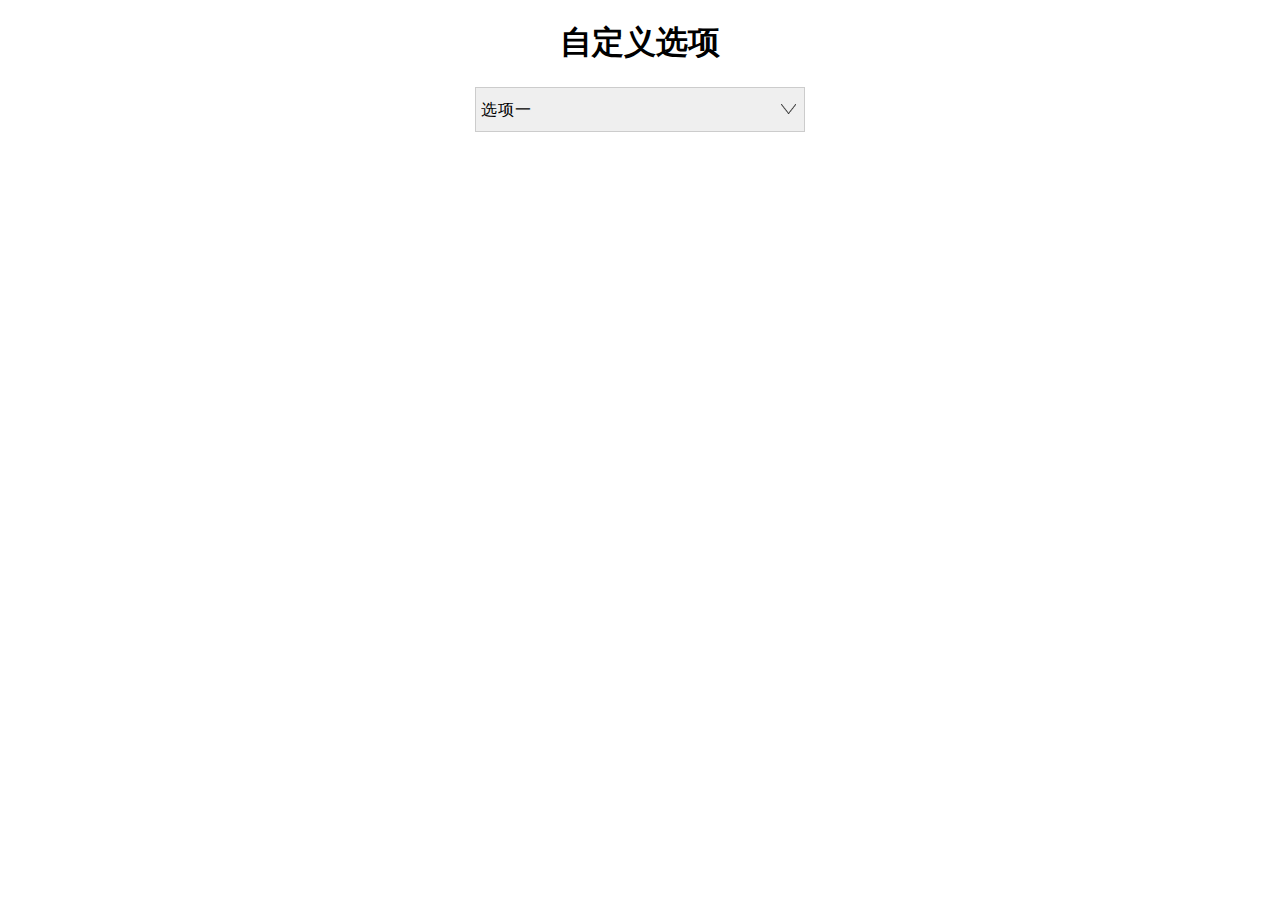
<file: 下拉框/index.html>
<!DOCTYPE html>
<html lang="en">
<head>
	<meta charset="UTF-8">
	<title>下拉框</title>
	<link rel="stylesheet" type="text/css" href="style.css">
</head>
<body>
	<h1>自定义选项</h1>
	

	<div class="cover">
		<select>
			<option>
				选项一
			</option>
			<option>
				选项二
			</option>
			<option>
				选项三
			</option>
			<option>
				选项四
			</option>
			<option>
				选项五
			</option>
			<option>
				选项六
			</option>
		</select>
	</div>
</body>
</html>
</file>
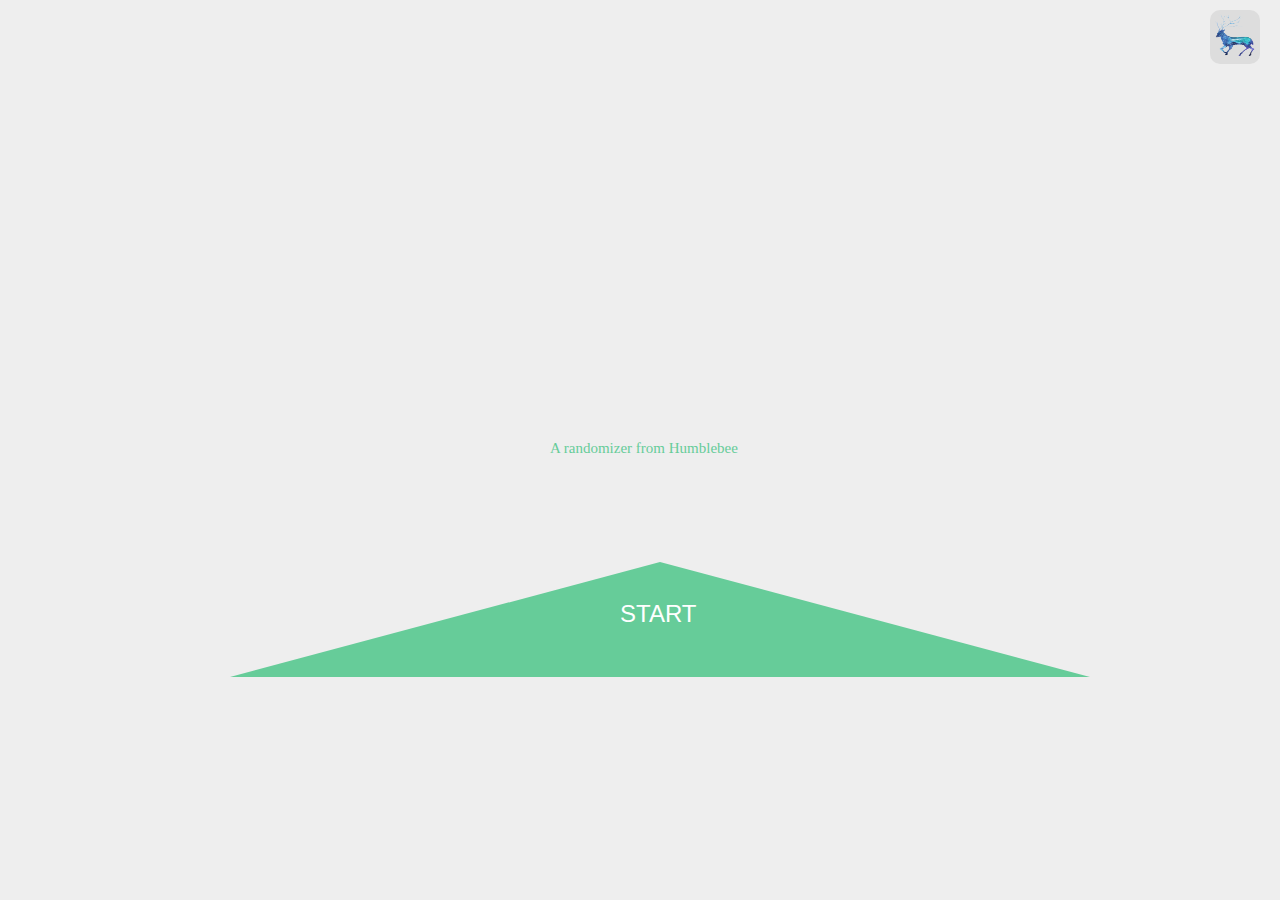
<file: 弹出层/index.html>
<!DOCTYPE html>
<html lang="en">
<head>
	<meta charset="UTF-8">
	<title>Document</title>
	<link rel="stylesheet" type="text/css" href="style.css">
	<script src="script.js"></script>
</head>
<body>
	<div id="snowzone"></div>
	<div class="fluky">
		<a href=""><img src="img/logo.png"></a>
	</div>
	<div class="rand">
		<span>A randomizer from Humblebee</span>
	</div>
	<div class="sjx"></div>
	<div class="start">
		<button id="btnLogin" hidefocus="true" class="login-btn">start</button>
	</div>
</body>
</html>
</file>
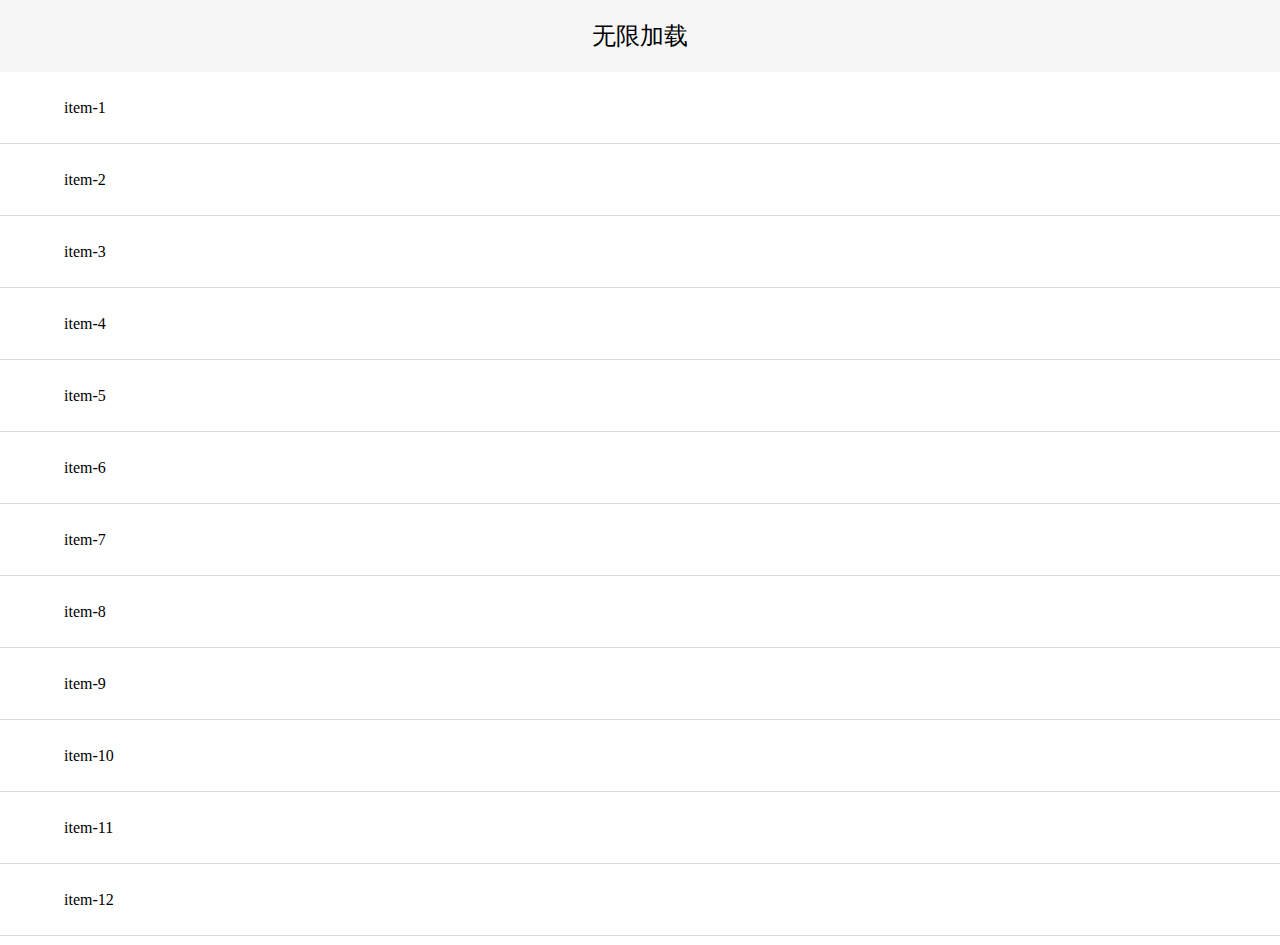
<file: 懒加载/index.html>
<!DOCTYPE html>
<html lang="en">
<head>
	<meta charset="UTF-8">
	<meta name="viewport" content="width=device-width, initial-scale=1.0,maximum-scale=1.0,user-scalable=0" name="viewport">
	<title>响应式懒加载</title>
	<link rel="stylesheet" type="text/css" href="style.css">
</head>
<body>
	<div>
		<header>
			无限加载
		</header>
		<ul>
			<li>item-1</li>
			<li>item-2</li>
			<li>item-3</li>
			<li>item-4</li>
			<li>item-5</li>
			<li>item-6</li>
			<li>item-7</li>
			<li>item-8</li>
			<li>item-9</li>
			<li>item-10</li>
			<li>item-11</li>
			<li>item-12</li>
			<li>item-13</li>
			<li>item-14</li>
			<li>item-15</li>
		</ul>
		<footer class="vision">
			<img src="load.png" class="rect">
		</footer>
	</div>
	<script src="demo.js"></script>
	
</body>
</html>
</file>
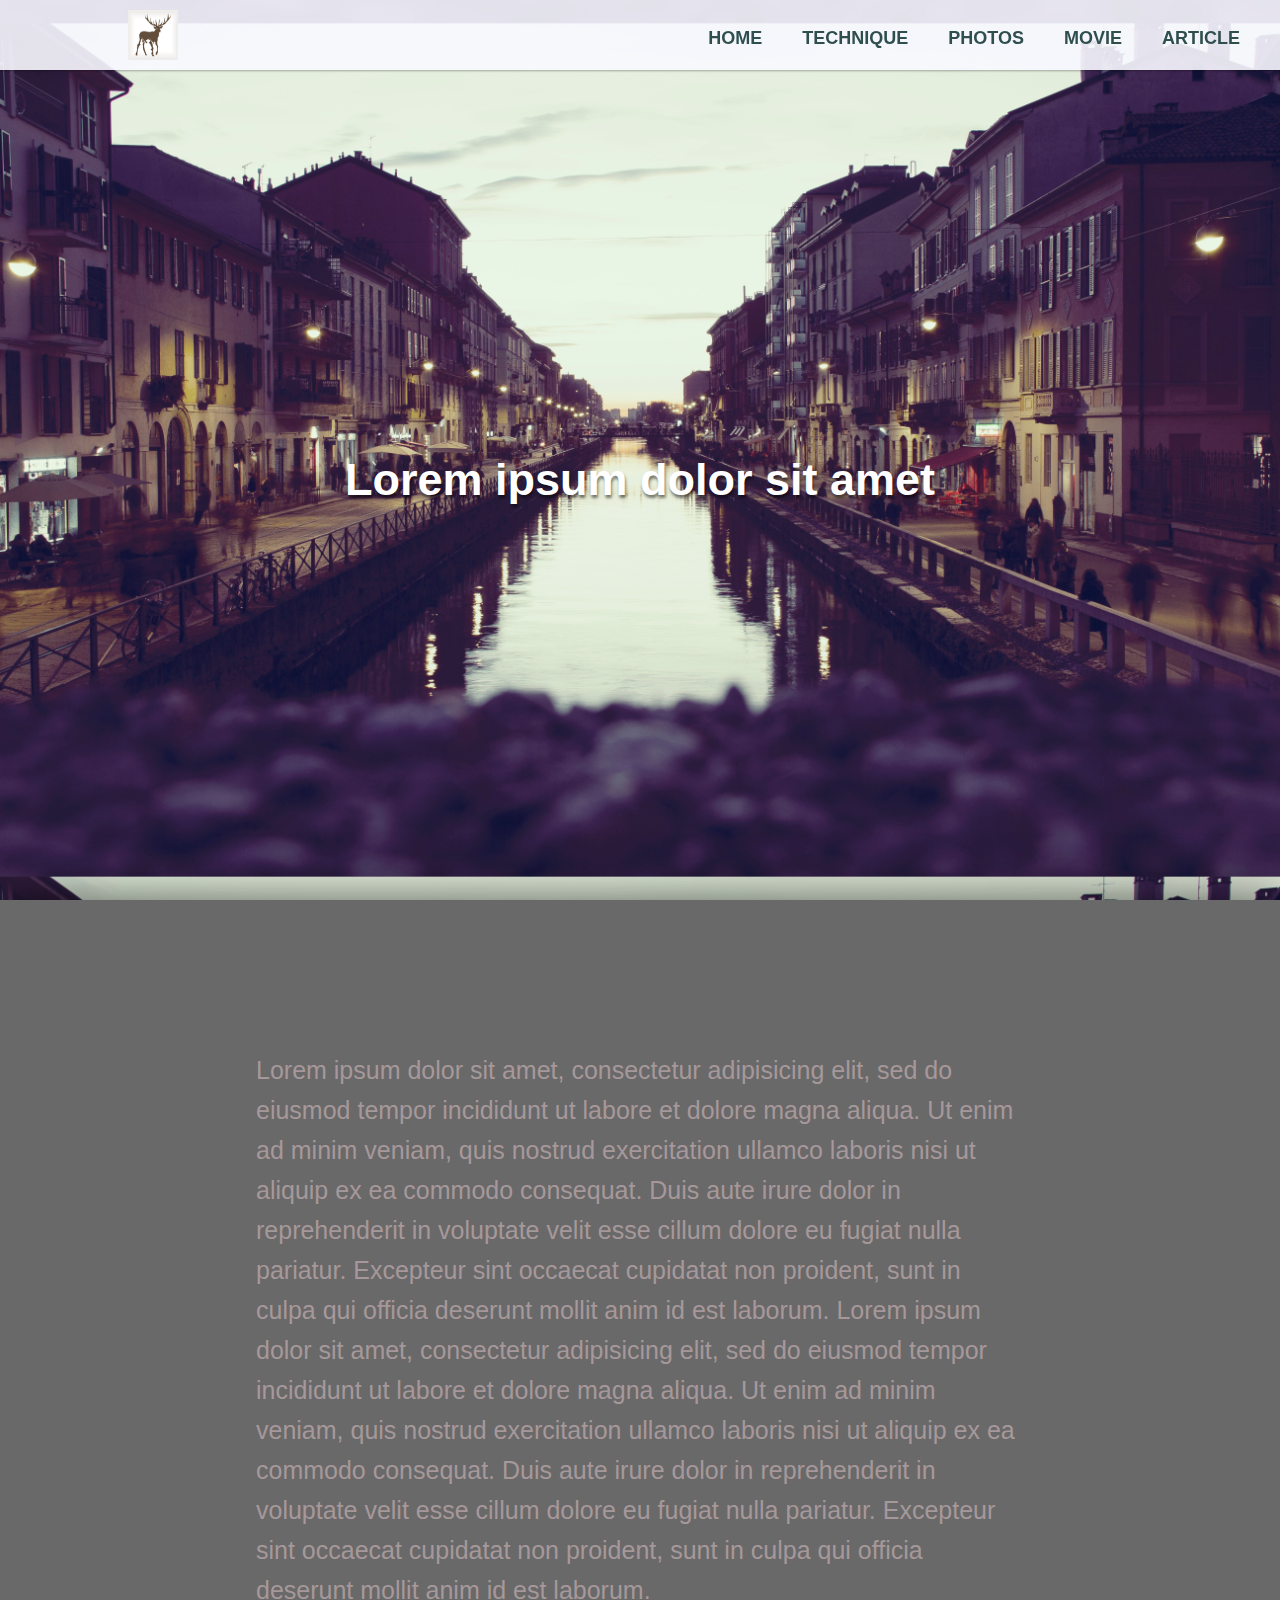
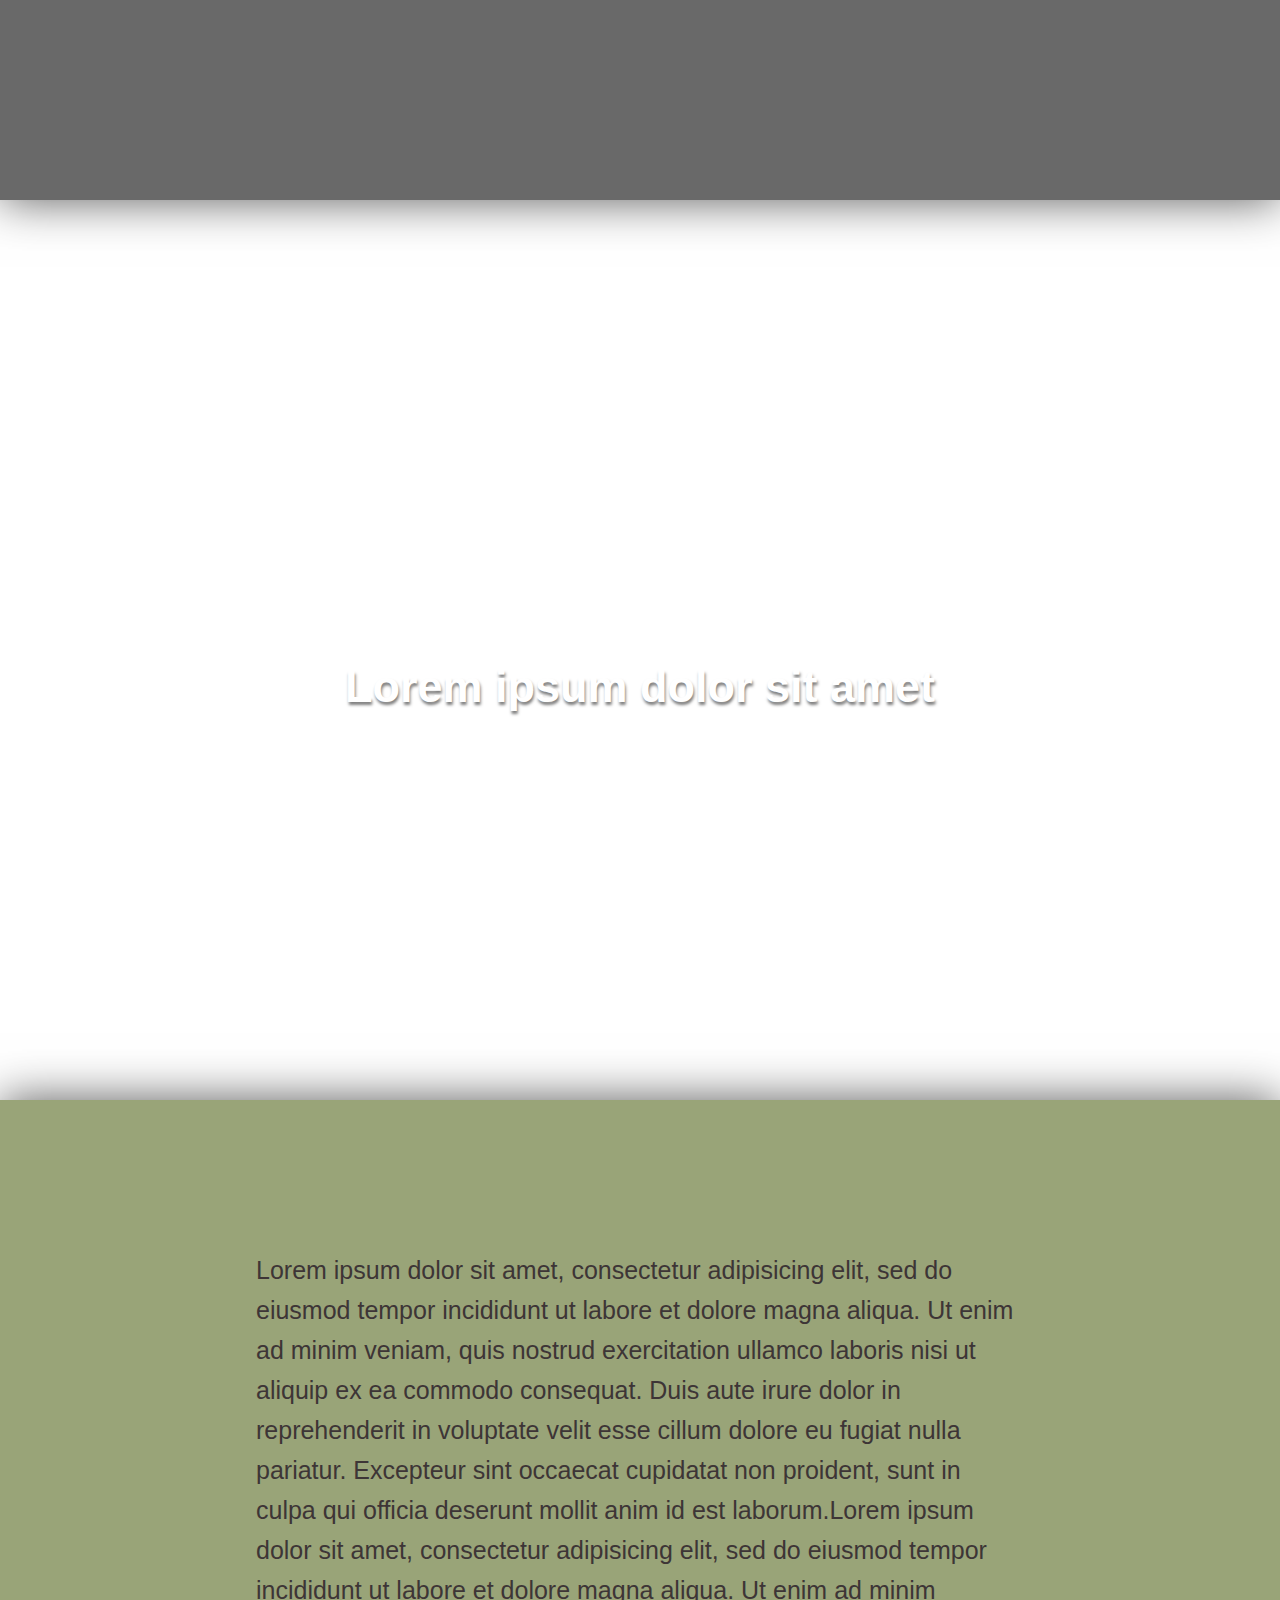
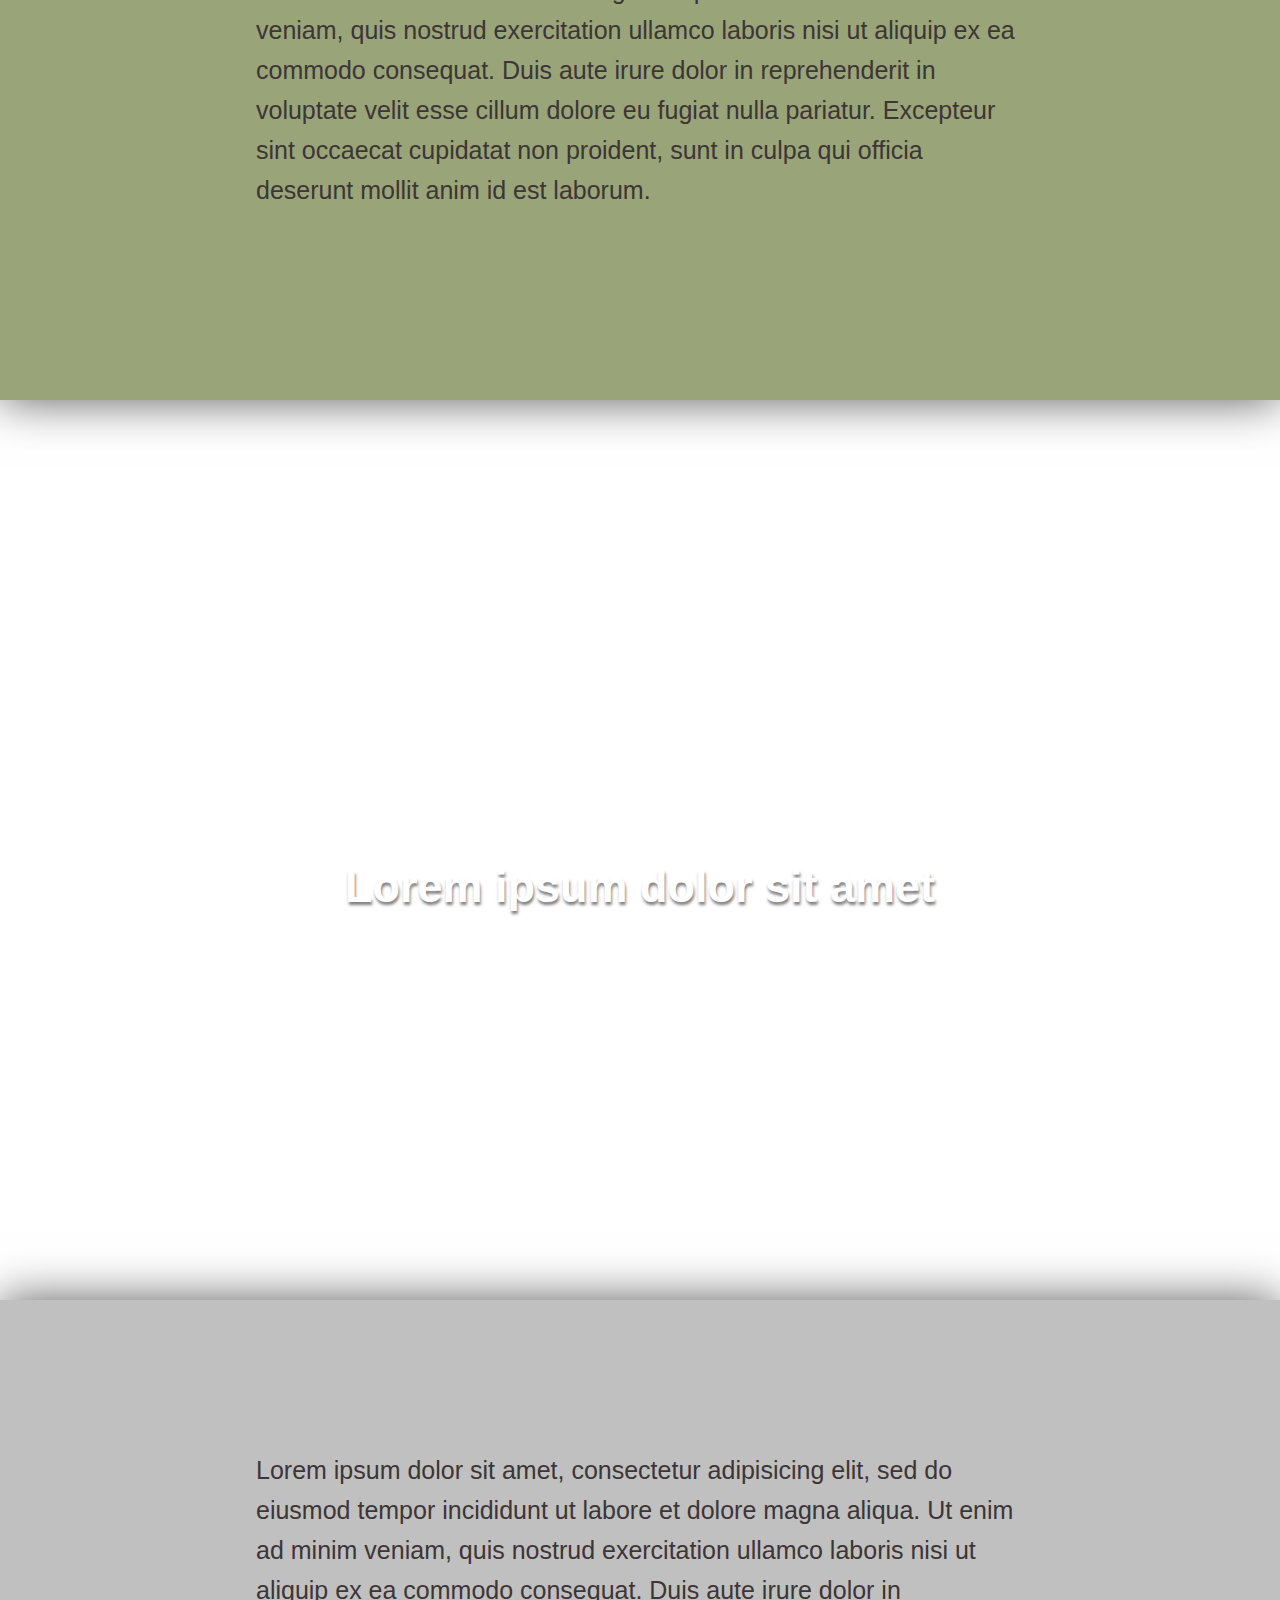
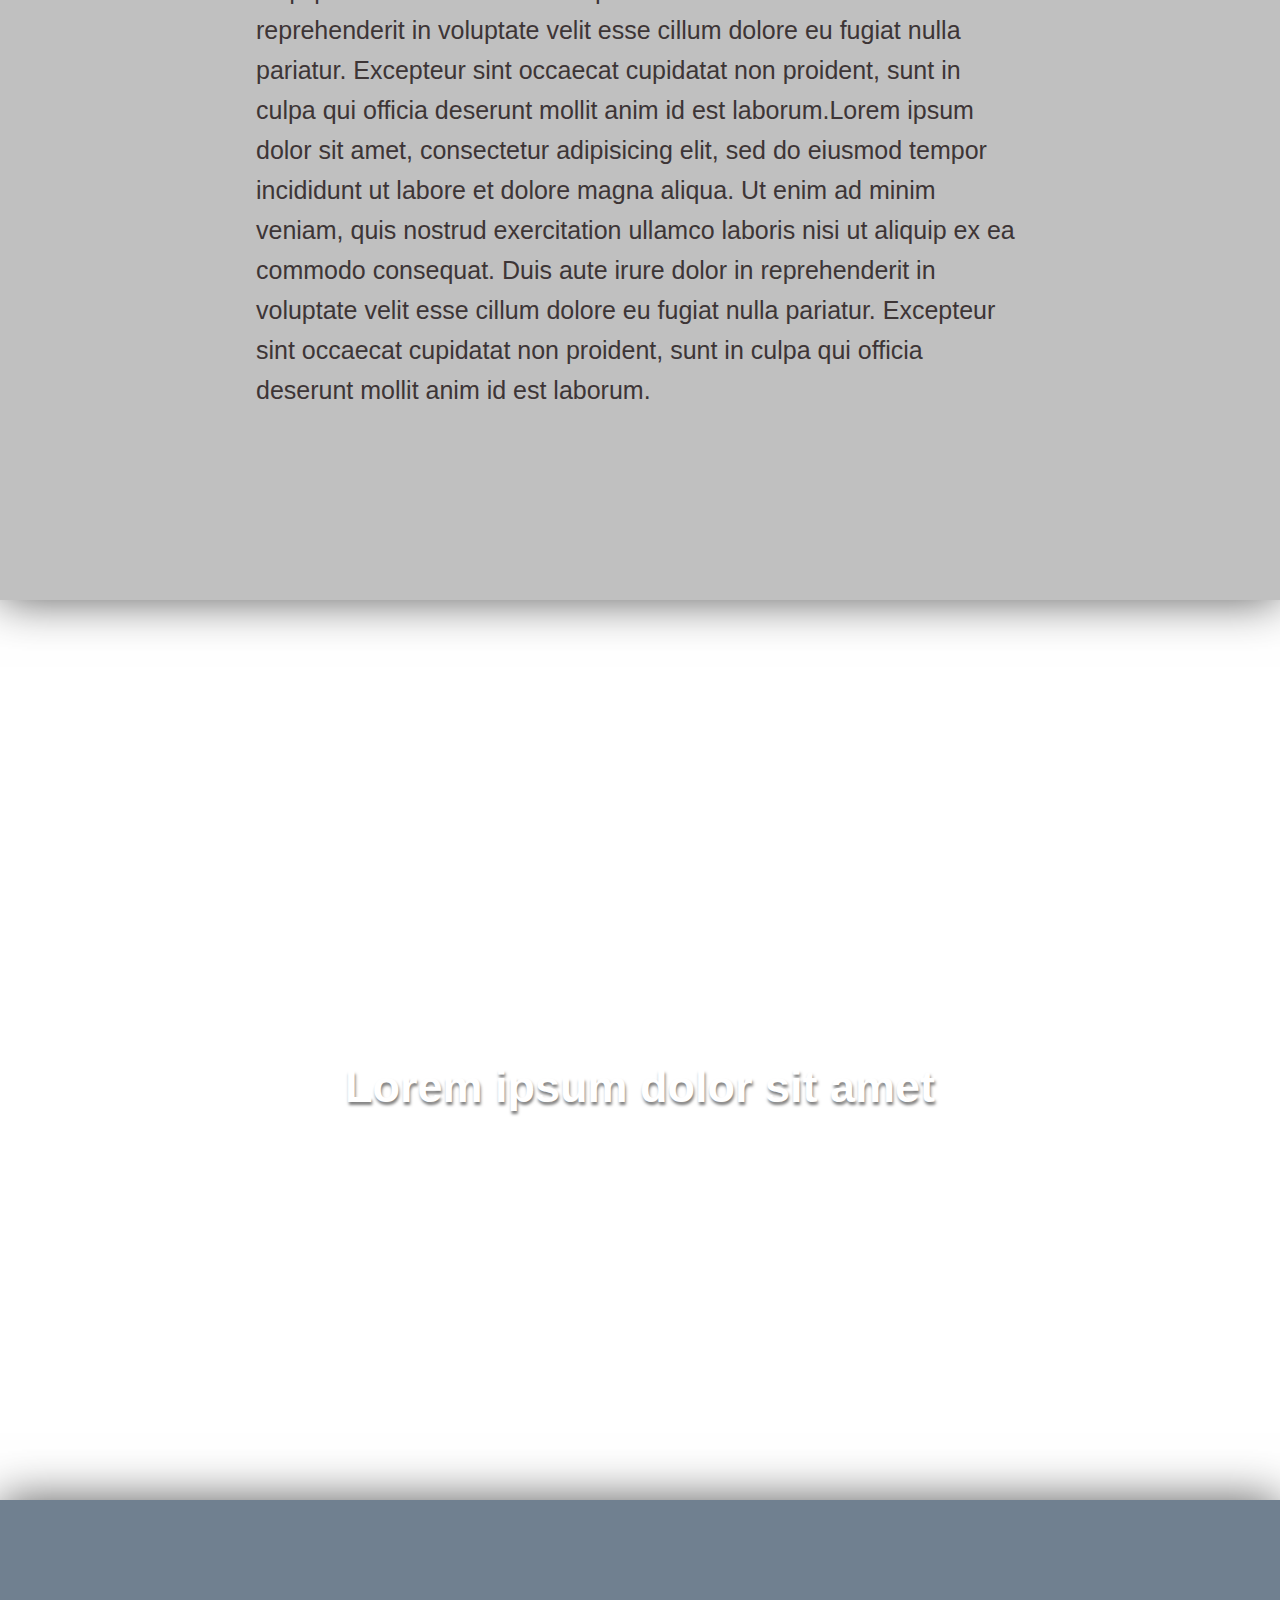
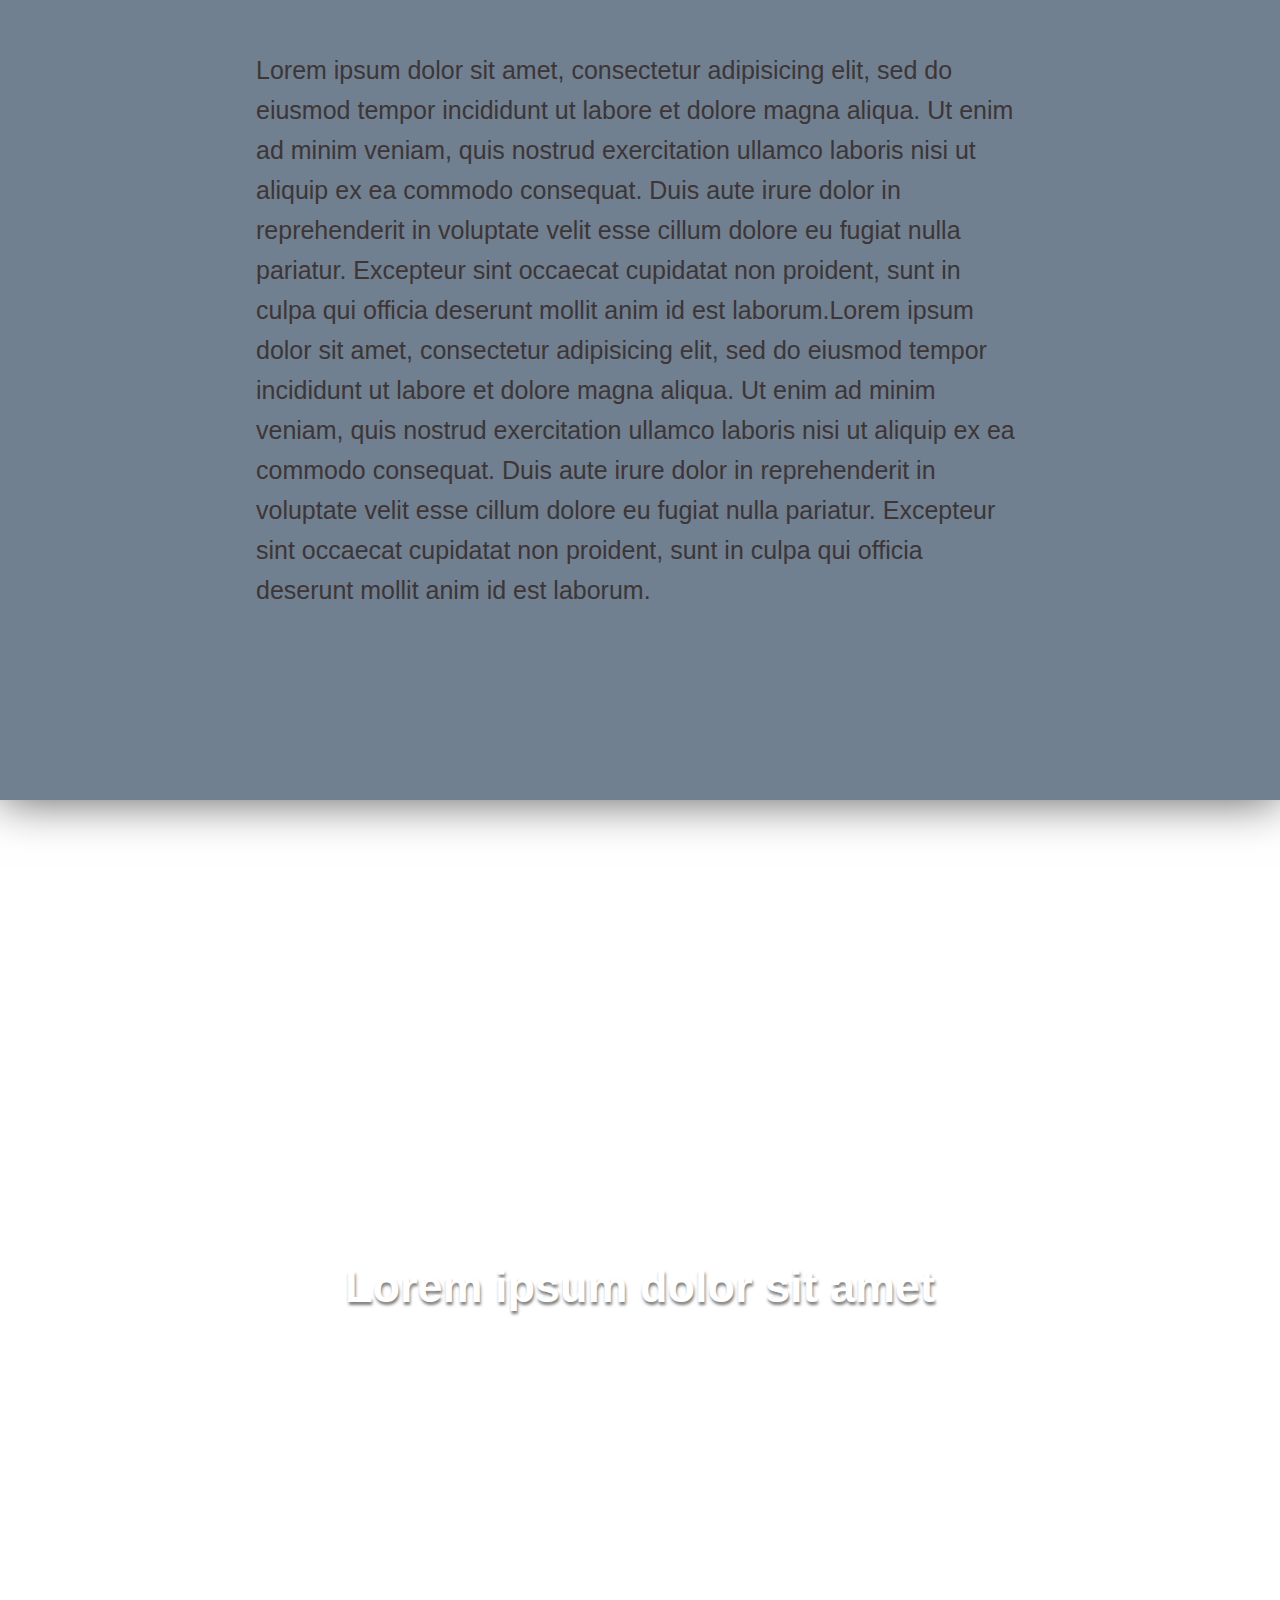
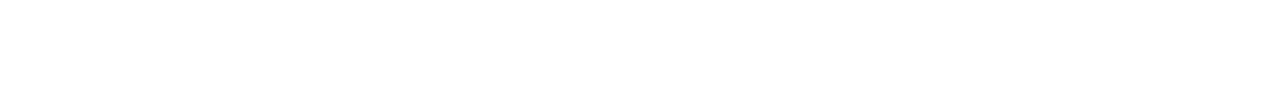
<file: 视差滚动/摄影片集/index.html>
<!DOCTYPE html>
<html lang="en">
<head>
	<meta charset="UTF-8">
	<title>index</title>
	<link rel="stylesheet" type="text/css" href="style.css">
</head>
<body>
	<header class="cd-header">
	<nav>
		<div id="logo"><a href="index.html"><img src="img/logo.jpg"></a></div>
			<ul>
				<li><a href="#0">home</a></li>
				<li><a href="#0">technique</a></li>
				<li><a href="#0">photos</a></li>
				<li><a href="#0">movie</a></li>
				<li><a href="#0">article</a></li>
			</ul>
		</nav>
	</header>
	<main class="cd-main-content">
		<div class="cd-fixed-bg cd-bg-1">
			<h1>Lorem ipsum dolor sit amet</h1>
		</div>
		<div class="cd-scrolling-bg cd-color-1">
			<div class="cd-container">
				<p>
					Lorem ipsum dolor sit amet, consectetur adipisicing elit, sed do eiusmod
					tempor incididunt ut labore et dolore magna aliqua. Ut enim ad minim veniam,
					quis nostrud exercitation ullamco laboris nisi ut aliquip ex ea commodo
					consequat. Duis aute irure dolor in reprehenderit in voluptate velit esse
					cillum dolore eu fugiat nulla pariatur. Excepteur sint occaecat cupidatat non
					proident, sunt in culpa qui officia deserunt mollit anim id est laborum.
					Lorem ipsum dolor sit amet, consectetur adipisicing elit, sed do eiusmod
					tempor incididunt ut labore et dolore magna aliqua. Ut enim ad minim veniam,
					quis nostrud exercitation ullamco laboris nisi ut aliquip ex ea commodo
					consequat. Duis aute irure dolor in reprehenderit in voluptate velit esse
					cillum dolore eu fugiat nulla pariatur. Excepteur sint occaecat cupidatat non
					proident, sunt in culpa qui officia deserunt mollit anim id est laborum.
				</p>
			</div>
		</div>
		<div class="cd-fixed-bg cd-bg-2">
			<h2>Lorem ipsum dolor sit amet</h2>
		</div>
		<div class="cd-scrolling-bg cd-color-2">
			<div class="cd-container">
				<p>
					Lorem ipsum dolor sit amet, consectetur adipisicing elit, sed do eiusmod
					tempor incididunt ut labore et dolore magna aliqua. Ut enim ad minim veniam,
					quis nostrud exercitation ullamco laboris nisi ut aliquip ex ea commodo
					consequat. Duis aute irure dolor in reprehenderit in voluptate velit esse
					cillum dolore eu fugiat nulla pariatur. Excepteur sint occaecat cupidatat non
					proident, sunt in culpa qui officia deserunt mollit anim id est laborum.Lorem ipsum dolor sit amet, consectetur adipisicing elit, sed do eiusmod
					tempor incididunt ut labore et dolore magna aliqua. Ut enim ad minim veniam,
					quis nostrud exercitation ullamco laboris nisi ut aliquip ex ea commodo
					consequat. Duis aute irure dolor in reprehenderit in voluptate velit esse
					cillum dolore eu fugiat nulla pariatur. Excepteur sint occaecat cupidatat non
					proident, sunt in culpa qui officia deserunt mollit anim id est laborum.
				</p>
			</div>
		</div>
		<div class="cd-fixed-bg cd-bg-3">
			<h2>Lorem ipsum dolor sit amet</h2>
		</div>
		<div class="cd-scrolling-bg cd-color-3">
			<div class="cd-container">
				<p>Lorem ipsum dolor sit amet, consectetur adipisicing elit, sed do eiusmod
				tempor incididunt ut labore et dolore magna aliqua. Ut enim ad minim veniam,
				quis nostrud exercitation ullamco laboris nisi ut aliquip ex ea commodo
				consequat. Duis aute irure dolor in reprehenderit in voluptate velit esse
				cillum dolore eu fugiat nulla pariatur. Excepteur sint occaecat cupidatat non
				proident, sunt in culpa qui officia deserunt mollit anim id est laborum.Lorem ipsum dolor sit amet, consectetur adipisicing elit, sed do eiusmod
				tempor incididunt ut labore et dolore magna aliqua. Ut enim ad minim veniam,
				quis nostrud exercitation ullamco laboris nisi ut aliquip ex ea commodo
				consequat. Duis aute irure dolor in reprehenderit in voluptate velit esse
				cillum dolore eu fugiat nulla pariatur. Excepteur sint occaecat cupidatat non
				proident, sunt in culpa qui officia deserunt mollit anim id est laborum.
				</p>
			</div>
		</div>
		<div class="cd-fixed-bg cd-bg-4">
			<h2>Lorem ipsum dolor sit amet</h2>
		</div>
		<div class="cd-scrolling-bg cd-color-4">
			<div class="cd-container">
				<p>Lorem ipsum dolor sit amet, consectetur adipisicing elit, sed do eiusmod
				tempor incididunt ut labore et dolore magna aliqua. Ut enim ad minim veniam,
				quis nostrud exercitation ullamco laboris nisi ut aliquip ex ea commodo
				consequat. Duis aute irure dolor in reprehenderit in voluptate velit esse
				cillum dolore eu fugiat nulla pariatur. Excepteur sint occaecat cupidatat non
				proident, sunt in culpa qui officia deserunt mollit anim id est laborum.Lorem ipsum dolor sit amet, consectetur adipisicing elit, sed do eiusmod
				tempor incididunt ut labore et dolore magna aliqua. Ut enim ad minim veniam,
				quis nostrud exercitation ullamco laboris nisi ut aliquip ex ea commodo
				consequat. Duis aute irure dolor in reprehenderit in voluptate velit esse
				cillum dolore eu fugiat nulla pariatur. Excepteur sint occaecat cupidatat non
				proident, sunt in culpa qui officia deserunt mollit anim id est laborum.
				</p>
			</div>
		</div>
		<div class="cd-fixed-bg cd-bg-5">
			<h2>Lorem ipsum dolor sit amet</h2>
		</div>
	</main>
</body>
</html>
</file>
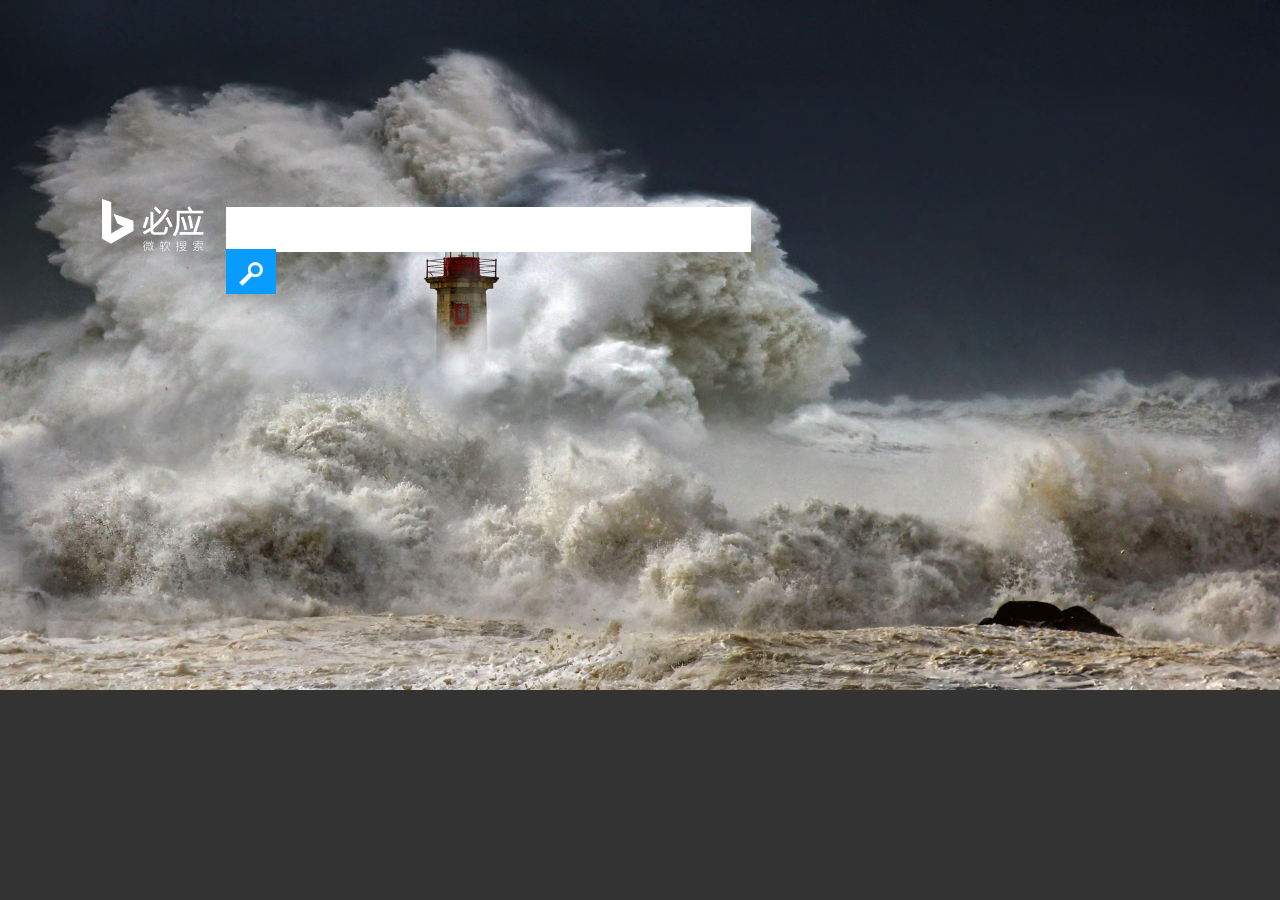
<file: 联想搜索框/indexjq.html>
<!DOCTYPE html>
<html lang="en">
<head>
    <meta charset="UTF-8">
    <meta http-equiv="X-UI-Compatible" content="IE=edge"><!-- 兼容性视图。解决浏览器兼容问题（适应当前最新版本IE浏览器） -->
    <title>bing search 搜索(jq实现)</title>

    <style type="text/css">

    body{background-color:#333;padding: 0;margin: 0;}
    .bg-img{background: url(img/bg-img.jpg) no-repeat;background-size: 100%;margin: 0 auto;text-align: center;height: 690px;width: 100%;}
    .search-box{position: absolute;left: 8%;top: 23%;}
    .logo{background: url(img/logo.png) no-repeat;width: 107px;height: 53px;float: left;margin: -8px 17px 0 0;}
    .search-form{background-color: #fff;width: 525px;height: 45px;float: left}
    .search-text{width: 475px;height: 40px;float: left;border: none;outline: none;font-size: 100%;line-height: 35px;}
    .search-submit{border: none;float: left;background: url(img/search.png) no-repeat;background-size:100%;width: 50px;height: 45px;cursor: pointer;}

    .suggest{width: 525px;background: #fff;border: 1px solid #999;}
    .suggest ul{list-style: none;margin:0;padding: 0;}
    .suggest ul li{padding: 3px;font-size: 14px;line-height: 30px;cursor: pointer;}
    .suggest ul li:hover{background-color: #eee;}
    </style>
    <script src="http://code.jquery.com/jquery-1.10.0.min.js"></script>
</head>
<body>
    <div class="bg-img">
        <div class="search-box">
            <div class="logo"></div>
            <form class="search-form" id="search-form" action="http://cn.bing.com/search" target="_blank">
                <input type="text" class="search-text" name="q" id="search-input" autocomplete="off" />
                <input type="submit" class="search-submit" value="" />
            </form>
        </div>
    </div>
    <div class="suggest" id="search-suggest" style="display: none;">
        <ul id="search-result">
            <li>搜索结果1</li>
            <li>搜索结果2</li>
        </ul>
    </div>
    <script src="http://code.jquery.com/jquery-1.10.2.min.js"></script>

    <script>
    $('#search-input').on('keyup',function(){
        var searchText=$('#search-input').val();//获取搜索框的值（要搜索的关键词）
         $.get('http://api.bing.com/qsonhs.aspx?q='+searchText,function(d){//从服务端请求数据
            var d = d.AS.Results[0].Suggests;//获取服务端返回的结果存到d变量中
            var html='';
            for(var i=0;i<d.length;i++){//对服务器返回的结果进行遍历，
                html+='<li>'+d[i].Txt+'</li>';
            }
            //把服务器返回来的结果替换到下拉列表中
            $('#search-result').html(html);
            //如果数据请求成功的话，就显示下拉菜单
            $('#search-suggest').show().css({
            top: $("#search-form").offset().top+$("#search-form").outerHeight()+"px",
            left: $('#search-form').offset().left -1 + "px",
            position:'absolute'
        });
        },'json');
    });
    //当点击页面上的某一处时，隐藏下拉菜单
    $(document).bind('click',function(){
        $('#search-suggest').hide();        
    });
    $(document).delegate('li','click',function(){//事件代理.delegate() 方法为指定的元素（属于被选元素的子元素）添加一个或多个事件处理程序，并规定当这些事件发生时运行的函数。
        var keyword=$(this).text();//获取li元素里的文本
        //相应页面跳转
        location.href='http://cn.bing.com/search?q='+keyword;
    });
    </script>
 
</body>
</html>
</file>
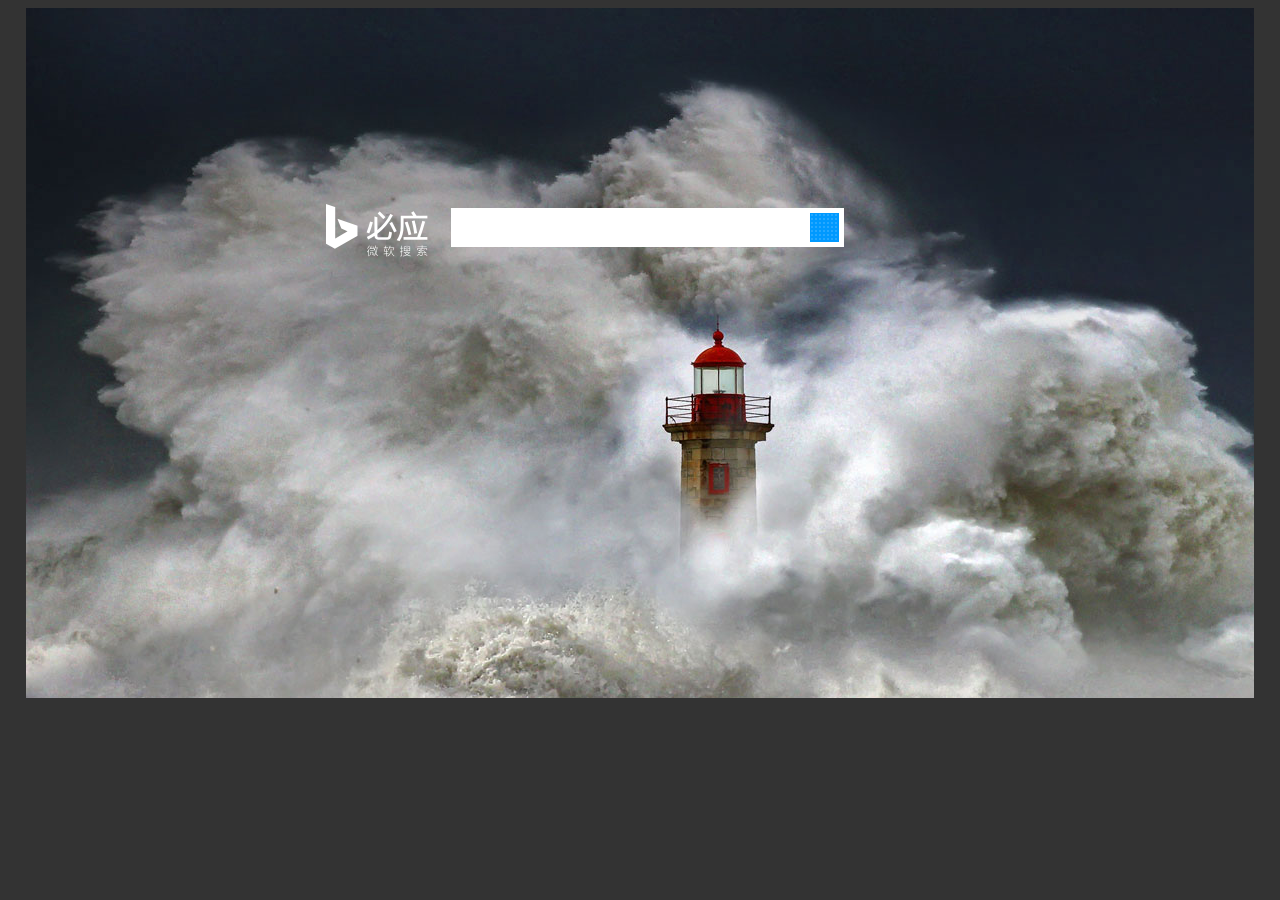
<file: 联想搜索框/indexjs.html>
<!doctype html>
<html>
<head>
<meta http-equiv="X-UA-Compatible" content="IE=edge" charset="utf-8">
<title>bing search 搜索(js实现)</title>
<style type="text/css">
body{
    background-color:#333;
}
.bg-div{
    background-image:url(img/bg-img.jpg);
    width:1228px;
    height:690px;
    margin:0 auto;
    position:relative;
}
.logo{
    background-image:url(img/logo.png);
    background-repeat:no-repeat;
    width:107px;
    height:53px;
    float:left;
    margin:-4px 18px 0 0;
}
form{
    float:left;
    background-color:#fff;
    padding:5px;
}
.search-text{
    border:0;
    float:left;
    height:25px;
    line-height:25px;
    outline:none;
    width:350px;
}
.search-input-button{
    border:0;
    background-image:url(img/search.png);
    width:29px;
    height:29px;
    float:left;
    cursor:pointer;
}
.search-box{
    position:absolute;
    top:200px;
    left:300px;
}
.suggest{
    width:388px;
    background-color:#fff;
    border:1px solid #999;
}
.suggest ul{
    list-style:none;
    margin:0;
    padding:0;
}
.suggest ul li{
    padding:3px;
    font:14px;
    line-height:25px;
    cursor:pointer;
}
.suggest ul li:hover{
    text-decoration:underline;
    background-color:#e5e5e5;
}
</style>

</head>
<body>
<!-- 输入框，按钮区域 -->
<div class="bg-div">
    <div class="search-box">
        <div class="logo"></div>
        <form action="https://cn.bing.com/search" target="_blank" id="search-form" class="search-form">
            <input type="text" class="search-text" id="search_input" autocomplete="off">
            <input type="submit" class="search-input-button" value="">
        </form>
    </div>
</div>
<!-- 下拉层区域 -->
<div class="suggest" id="search-suggest" style="display:none">
    <ul id="search-result">
        <li>搜索结果1</li>
        <li>搜索结果2</li>
    </ul>
</div>

<script>
// 封装使用ID获取页面元素的方法。
// 现在可以使用：document.querySelector()；document.querySelectorAll()
var getDom = function(id){
    return document.getElementById(id);
};

// 为元素绑定事件的函数，处理浏览器的兼容性。优点是可以为同一元素绑定多个事件
var addEvent =function(id,event,fn){
    var el = getDom(id) || document;//容错，当用户ID不存在时使用document为事件绑定的元素
    if(el.addEventListener){       //适用于非IE浏览器
        el.addEventListener(event,fn,false);
    }else if(el.attachEvent){     //IE浏览器
        el.attachEvent('on'+event,fn);
    }    
};

//取元素到浏览器左边的距离
var getElementLeft =function(element){
    var actualLeft =element.offsetLeft;//offsetLeft是获取到距离父元素左边的距离，此处父元素为form表单
    var current = element.offsetParent;//离当前元素最近的祖先定位元素
    while (current !== null){ //如果还有父元素，则两个相加offsetLeft得到当前element到浏览器左边距离
        actualLeft +=current.offsetLeft;
        current =current.offsetParent;
    }
    return actualLeft;
};
//取元素到浏览器最上边的距离
var getElementTop =function(element){
    var actualTop =element.offsetTop;
    var current =element.offsetParent;
    while(current !==null){
        actualTop +=current.offsetTop;
        current =current.offsetParent;
    }
    return actualTop;
};
 //封装ajaxGET函数，用于和服务器进行数据交互
var ajaxGet =function(url,callback){
    var _xhr=null;
    // 创建 XMLHttpRequest 对象
    if(window.XMLHttpRequest){//非IE浏览器
        _xhr =new window.XMLHttpRequest();
    }else if(window.ActiveXObject){//IE浏览器
        _xhr =new ActiveXObject("Msxml2.XMLHTTP");
    }
    //当请求被发送到服务器时，我们需要执行一些基于响应的任务。
    _xhr.onreadystatechange =function(){
        if(_xhr.readyState == 4 && _xhr.status ==200){
            callback(JSON.parse(_xhr.responseText));//JSON.parse()的作用是把字符串转化为JS可以识别的对象
        }
    };
    //把请求发送到服务器
    _xhr.open('get',url,false);
    _xhr.send(null);
};
//封装keyup事件
addEvent('search_input','keyup',function(){
    var searchText =getDom('search_input').value;
    ajaxGet('http://api.bing.com/qsonhs.aspx?q='+searchText,function(d){//将要传递的参数传给服务器。回调函数：取到服务器返回的数据并拼成html字符串
    var d =d.AS.Results[0].Suggests;//获取服务端返回的结果存到d变量中
    var html ='';
    for (var i =0; i<d.length;i++){
        html +='<li>' +d[i].Txt+'</li>';
    }    
    getDom('search-result').innerHTML =html;
    // 设置下拉框的显示的位置
    var _dom=getDom('search-suggest');
    _dom.style.top =getElementTop(getDom('search-form'))+ 38 +'px';
    _dom.style.left =getElementLeft(getDom('search-form'))+'px';
    _dom.style.position ='absolute';
    _dom.style.display ='block';
    });   
});
//封装事件代理函数，当点击li时，跳转到相应的链接
var delegateEvent=function(target,event,fn){
    addEvent(document,event,function(e){
        if(e.target.nodeName==target.toUpperCase()){
            fn.call(e.target);
        }
    });
};
//调用事件代理函数
delegateEvent('li', 'click', function() {
    var keyword = this.innerHTML;
    location.href='http://cn.bing.com/search?q='+keyword;
});
</script>
</body>
</html>
</file>
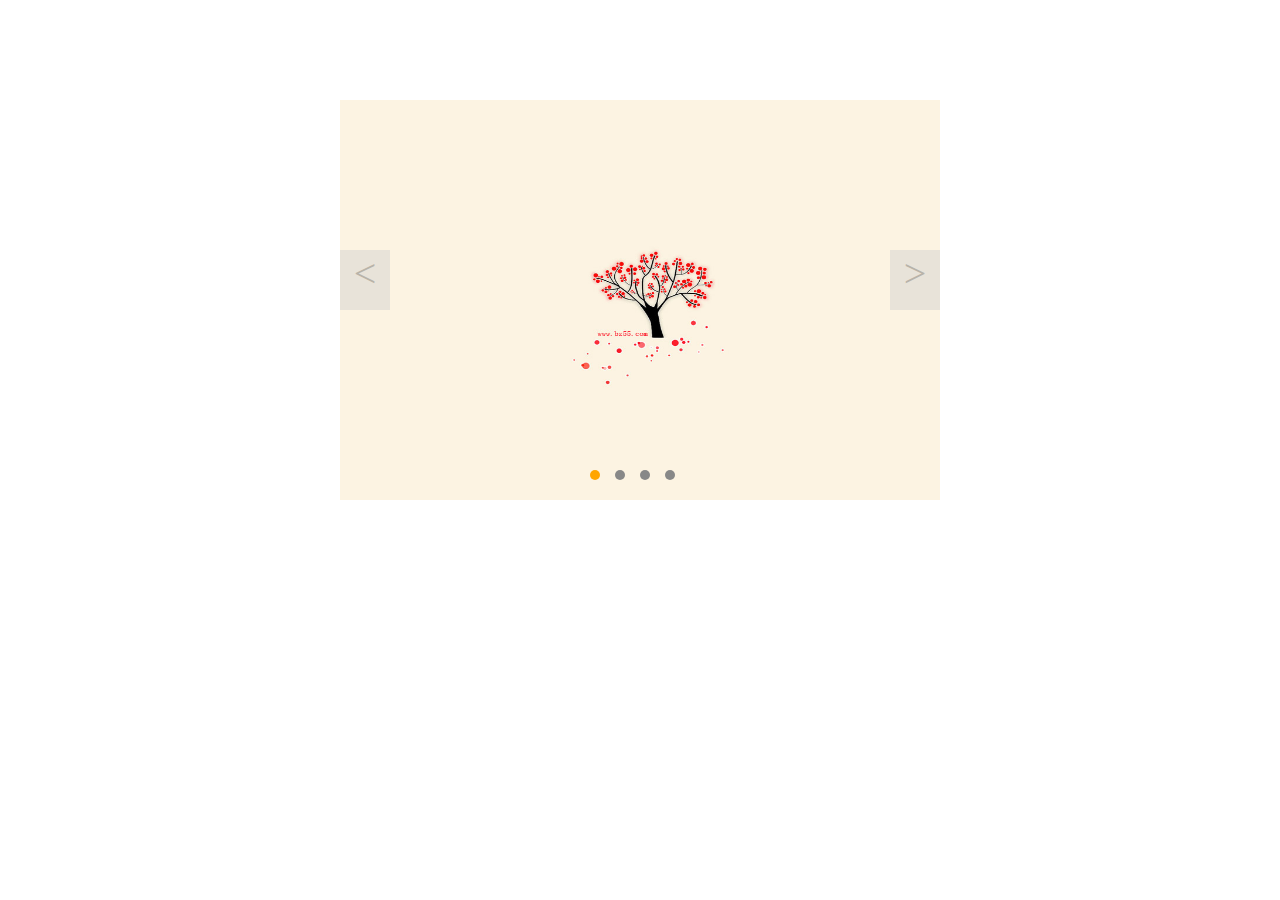
<file: 轮播/index3.html>
<!DOCTYPE html>
<html lang="en">
<head>
	<meta charset="UTF-8">
	<title>Document</title>
	<link rel="stylesheet" type="text/css" href="style3.css">
	<script src="jquery-3.0.0.min.js"></script>
	
</head>
<body>
	<div class="banner">
		<a href="" class="first"><img src="img/ban1.jpg"></a>
		<a href=""><img src="img/ban2.jpg"></a>
		<a href=""><img src="img/ban3.jpg"></a>
		<a href=""><img src="img/ban4.jpg"></a>
		<div class="btn">
			<span class="pre"><</span>
			<span class="next">></span>
		</div>
		

		<div class="choose">
			<span class="active"></span>
			<span></span>
			<span></span>
			<span></span>
		</div>
	</div>


<script type="text/javascript">
/*定义两个变量，保存当前页码和上一页页码*/
	var $index=0;
	var $exdex=0;
/*圆点的鼠标移入事件，触发图片左移还是右移*/
	$(".choose span").mouseover(function(){
    //获取当前移入的index值
    $index=$(this).index();  
    //首先让点的颜色变化，表示选中
    $(".choose span").eq($index).addClass("active").siblings().
      removeClass("active");
    //判断如果index变小，证明图片要往左移动。变大则为右移
    if($index>$exdex){
     next();
    }else if($index<$exdex){
     pre();
    }
    //移动完毕将当前index值替换了前页index
    return $exdex=$index;
   });
	//下一页的点击事件。在右移基础上加了最大index判断
	$('.next').click(function() {
		$index++;
		if($index > $('.banner a').length-1){
			$index=0;
		}
		$(".choose span").eq($index).addClass("active").siblings().removeClass("active");
		next();
		return $exdex=$index;
	});
	//上一页的点击事件
	$(".pre").click(function(){
    	$index--;
    	if($index<0){
     		$index=$('.banner a').length-1;
    	}
    	$(".choose span").eq($index).addClass("active").siblings().removeClass("active");
    	pre();
    	return $exdex=$index;
   });


	//右移基本原理就是先让exdex定位的left左移百分百，而选中的当前页从屏幕右边移入,left变为0
	//右移事件函数。
	function next(){
		$(".banner a").eq($index).stop(true,true).css("left","100%").animate({"left":"0"},300);
   		$(".banner a").eq($exdex).stop(true,true).css("left","0").animate({"left":"-100%"},300);
   	}
	//左移事件函数。
	function pre(){
		$(".banner a").eq($index).stop(true,true).css("left","-100%").animate({"left":"0"},300);
    	$(".banner a").eq($exdex).stop(true,true).css("left","0").animate({"left":"100%"},300);
    }
	//加个定时器，正常轮播
	var atime=setInterval(function(){
	    $(".next").click();   
	},1000); 
	
	//鼠标移入，暂停自动播放，移出，开始自动播放
	$('.banner').hover(function(){
		clearInterval(atime);
	},function(){
		atime=setInterval(function(){
	    $(".next").click();   
		},1000);
	});
</script>
</body>
</html>
</file>
<file: 下拉框/style.css>
body{
	text-align: center;
	margin: 0;
	padding: 0;
}

select{
	width: 330px;
	height: 45px;
	position: relative;
	cursor: pointer;
	font-size: 16px;
	letter-spacing: 1px;
	padding-left: 5px;
	border: solid 1px #ccc;
	
	/*将默认的select选择框样式清除,此方法只适用于Chrome 和 Firefox */
	appearance:none;
	-moz-appearance:none;
	-webkit-appearance:none;
	background-image: url(arrow.png);
	background-repeat: no-repeat;
	background-position: 305px;
	background-size: 15px;
	text-shadow: 1px 1px #eee;
	/*padding-right: 14px;*/

}
</file>
<file: 弹出层/style.css>
*{
	margin: 0;
	padding: 0;
}
body{
	background: #eee;
	font-family: 'Verdana';
	overflow: hidden;
}
.fluky a{
	position: absolute;
	right: 20px;
	top: 10px;
	background: #ddd;
	border-radius: 10px;
}
.fluky img{
	width: 50px;
	height: 50px;
}
.sjx{
	position: absolute;
	display: inline-block;
	width:0px;
	height: 0px;
	border-bottom: 115px solid #66cc99;
	border-left: 430px solid transparent;
	border-right:430px solid transparent;
	border-top: 430px solid transparent;
	left: 230px;
	top: 132px;
	-webkit-transition: all 0.3s;
}
.sjx:hover{
	transform:scale(1.1);
}
.rand span{
	position: absolute;
	color: #66cc99;
	top: 440px;
	left: 550px;
	font-size: 15px;
}
.start .login-btn{
	position: relative;
	text-transform: uppercase;
	color: #fff;
	font-size: 24px;
	left: 620px;
	top: 600px;
	text-decoration: none;
	background:transparent;
    text-align:center;
    display:block;
    border: none;
    cursor:pointer;
    outline: none;
}
.loginCon{ 
	position:relative; 
	width:600px;
	height:300px;
	background-color: #ADD8E6;
}
.loginCon p{
	position: absolute;
	top: 100px;
	left: 120px;
	font-size: 40px;
	line-height: 50px;
	color: #66cc99;
}
#login{ 
	position:fixed;
	z-index:1001;
}
#close{ 
	background:url(img/close.png) no-repeat; 
	width:50px; 
	height:50px; 
	cursor:pointer; 
	position:absolute; 
	right:-27px; 
	top: 7px; 
	text-indent:-999em;
	}
#mask{ 
	background-color:#ccc;
	opacity:0.5;
	filter: alpha(opacity=50); 
	position:absolute; 
	left:0;
	top:0;
	z-index:1000;
}


@keyframes mysnow{ 
	0%{ 
	bottom:100%; 
	opacity:0; 
	} 
	50%{ 
	opacity:1; 
	transform: rotateX(1080deg);
	margin-left: 50px;
	} 
	80%{ 
	-webkit-transform: rotate(0deg); 
	margin-right: 70px;
	opacity: 1;  
	}
	100%{ 
	transform: rotate(800deg); 
	margin-left: 20px;
	opacity: 0; 
	bottom:0; 
	} 
} 
@-webkit-keyframes mysnow{ 
	0%{ 
	bottom:100%; 
	opacity:0; 
	} 
	50%{ 
	opacity:1; 
	-webkit-transform: rotateX(1080deg); 
	margin-left: 50px;
	} 
	80%{ 
	-webkit-transform: rotate(0deg); 
	margin-right: 70px;
	opacity: 1;  
	} 
	100%{ 
	transform: rotate(800deg); 
	margin-left: 20px;
	opacity: 0; 
	bottom:0; 
	} 
}
.roll{ 
	position:absolute; 
	opacity:0; 
	animation: mysnow 5s ; 
	height:20px; 
	width: 20px;
} 
.div{ 
	position:fixed; 
}
</file>
<file: 懒加载/style.css>
*{
    padding:0;
    margin:0;
}
body{
	overflow: hidden;
}

header{
    height:8vh;
    width:100vw;
    background:#f7f7f8;
    line-height:8vh;
    text-align:center;
    font-size:1.5em;
    position:fixed;
    top:0;
    left:0;
    z-index:2;
}
ul{
    margin-top:8vh;
    width:100vw;
    height:87vh;
    overflow:auto;
    padding-bottom:10vh;
    background:#f7f7f8;
	overflow-x: hidden;
}
li{
    position:relative;
    z-index:1;
    box-sizing:border-box;
    width:100vw;
    height:8vh;
    padding:0 5vw;
    margin:0 auto;
    border-bottom:1px solid #DCDCDC;
    line-height:8vh;
    list-style:none;
    background:#fff;

}
footer{
    box-sizing:border-box;
    position:fixed;
    bottom:0;
    height:5vh;
    width:100vw;
    padding:1vh 0;
    display:flex;
    justify-content:center;
    align-items:center;
    z-index:0;
}
.vision{
    display:none;
}
.rect{
    heigh:85%;
    width:3.5vw;
    margin:0 1vw;
    display:inline-block;
    animation:bounce 0.8s linear;
    animation-iteration-count:infinite;
}
@keyframes bounce{
	0%{
		transform: rotate(0deg);
	}
	100%{
		transform: rotate(360deg);
	}

}
</file>
<file: 视差滚动/摄影片集/style.css>
/*让所有的元素都使用 border-box ，并且包括 伪类 before, after*/
*,*:after,*:before{
	-webkit-box-sizing:border-box;/*两个并行排列的方框*/
	-moz-box-sizing:border-box;
	-box-sizing:border-box;
}
body,html{
	height: 100%;
	margin: 0;/*避免与浏览器之间出现缝隙*/
	padding: 0;
	font-size: 1.25em;
    font-family: "Roboto", sans-serif;
}
.cd-header{
	width: 100%;
	height: 50px;
	position: fixed;
	top: 0;
	left: 0;
	background: rgba(248,248,255,0.9);
	box-shadow: 0 1px 2px rgba(0,0,0,0.3);
	z-index: 2;
}
/*.cd-header:after{
	content: "";
	display: table;
	clear: both;
}*/

.cd-header #logo {
	float: left;
	margin: 10px 0 0 10%;
}
.cd-header #logo img{
	width: 50px;
	height: 50px;
	display: block;
}
nav {
	background: transparent;/*背景透明*/
	height: 50px;
	/*margin-right: 5%;*/
		
}
/*响应式布局设置*/
@media only screen and (min-width: 768px) {
	.cd-header{
		height: 70px;
	}/*导航菜单居中*/
	.cd-header #cd-logo {
		margin: 23px 0 0 5%;
	}/*logo居中*/
}
@media only screen and (min-width: 768px) {
nav {
	width: auto;
	height: auto;
	background: none;
	cursor: auto;
}
/*ul{
	margin: 0;
}*/
nav ul {
	list-style: none;
	
	float: right;

}
nav ul li {

	display: inline-block;
	line-height: 50px;
	margin-right: 40px;
	margin-top: -15px;
	float: left;
}
nav ul  li a {
	color: #2F4F4F;
	text-decoration: none;
	line-height: 50px;/*or line-height:inherit(继承父元素)*/
	display: inline-block;
	height: 50px;/*or height:inherit(继承父元素)*/
	cursor: pointer;
	font-size: 18px;
	font-weight: bold;
    border-top: none;
    text-transform: uppercase;/*定义文本为大写*/
    background: transparent;/*背景透明化*/
}
nav ul li a:hover{
	color: #99a478;
}
.cd-main-content {
	height: 100%;
	position: relative;
	z-index: 1;

}
.cd-container {
	width: 90%;
	max-width: 768px;
	margin: 0 auto; 
}
.cd-container::after {
	/*clear fixed*/
	content: "";
	display: table;/*此元素会作为块级表格来显示*/
	clear: both;
}
.cd-fixed-bg {
	position: relative;
	min-height: 100%;
	z-index: 1;
	background-size: cover;/*使背景图像完全覆盖背景区域*/
	background-position: center center;
	background-repeat: repeat;
}
.cd-fixed-bg h1,.cd-fixed-bg h2{
	position: absolute;
	max-width: 1170px;
	top: 50%;
	left: 50%;
	bottom: auto;
	right: auto;
	text-align: center;
	font-size: 45px;
	color: white;
	text-shadow:1px 3px 3px rgba(0,0,0,0.5);
	/*标题居中*！！？*/
	-webkit-transform: translateX(-50%) translateY(-50%);
	-mos-transform: translateX(-50%) translateY(-50%);
	-moz-transform: translateX(-50%) translateY(-50%);
	transform: translateX(-50%) translateY(-50%);
}
/*注意：如果背景只用background: url("img/1.jpg")会出错，不会出现视差效果*/
.cd-fixed-bg.cd-bg-1 {
	background-image: url("img/1.jpg");
	background-size: 100%;/*使背景图像完全覆盖背景区域*/
}
.cd-fixed-bg.cd-bg-2 {
	background-image: url("img/2.jpg");
	background-size: 100%;/*使背景图像完全覆盖背景区域*/
}
.cd-fixed-bg.cd-bg-3 {
	background-image: url("img/3.jpg");
	background-size: 100%;/*使背景图像完全覆盖背景区域*/
}
.cd-fixed-bg.cd-bg-4 {
	background-image: url("img/4.jpg");
	background-size: 100%;/*使背景图像完全覆盖背景区域*/
}
.cd-fixed-bg.cd-bg-5 {
	background-image: url("img/5.jpg");
	background-size: 100%;/*使背景图像完全覆盖背景区域*/
}
/*视差滚动！！*/
@media only screen and (min-width: 1170px){
	.cd-fixed-bg {
		background-attachment: fixed;/*设置背景图像是否固定或者随着页面的其余部分滚动*/
	}
}
.cd-scrolling-bg {
	position: relative;
	min-height: 100%;
	line-height: 1.6;
	padding: 5em 0;
	/*margin-left: 20%;*/
	z-index: 2;
	box-shadow: 0 0 45px rgba(0,0,0,0.65);
}
.cd-scrolling-bg.cd-color-1 {
	background-color: #696969;
	color: #a6989a;
}
.cd-scrolling-bg.cd-color-2 {
	background-color: #99a478;
	color: #3d3536;
}
.cd-scrolling-bg.cd-color-3 {
	background-color: 	#C0C0C0;
	color: #3d3536;
}
.cd-scrolling-bg.cd-color-4 {
	background-color: #708090;
	color: #3d3536;
}
</file>
<file: 轮播/style3.css>
.banner{
   margin:100px auto;
   width:600px;
   height:400px;
   position: relative;
   overflow:hidden;
  }
  .banner a{
   z-index: 100;
   display: block;
   width:100%;
   height: 100%;
   position: absolute;
   left:100%;
   top:0;
  }
  .banner .first{
   left:0;
  }
  .banner a img{
   width:100%;
   height: 100%;
  }
  .choose{
   z-index: 1000;
   position: absolute;
   left:250px;
   top:370px;
   width:100px;
   height: 10px;
   cursor: pointer;
  }
  .choose span{
   margin-right: 15px;
   float: left;
   display:block;
   background: #888;
   width:10px;
   height: 10px;
   border-radius: 10px;
  }
  .choose span:hover{
   background: orange;
  }
  .choose .active{
   background: orange;
  }

  .banner .pre,.next{
   cursor:pointer;
   text-align:center;
   opacity:0.4;
   z-index: 200;
   display:block;
   font-size: 40px;
   color:#555;
   position: absolute;
   top:150px;
   width: 50px;
   height: 60px;
   background: #ccc;
  }
  .banner .pre{
   left:0px;
  }
  .banner .next{
   right: 0px;
  }
</file>
